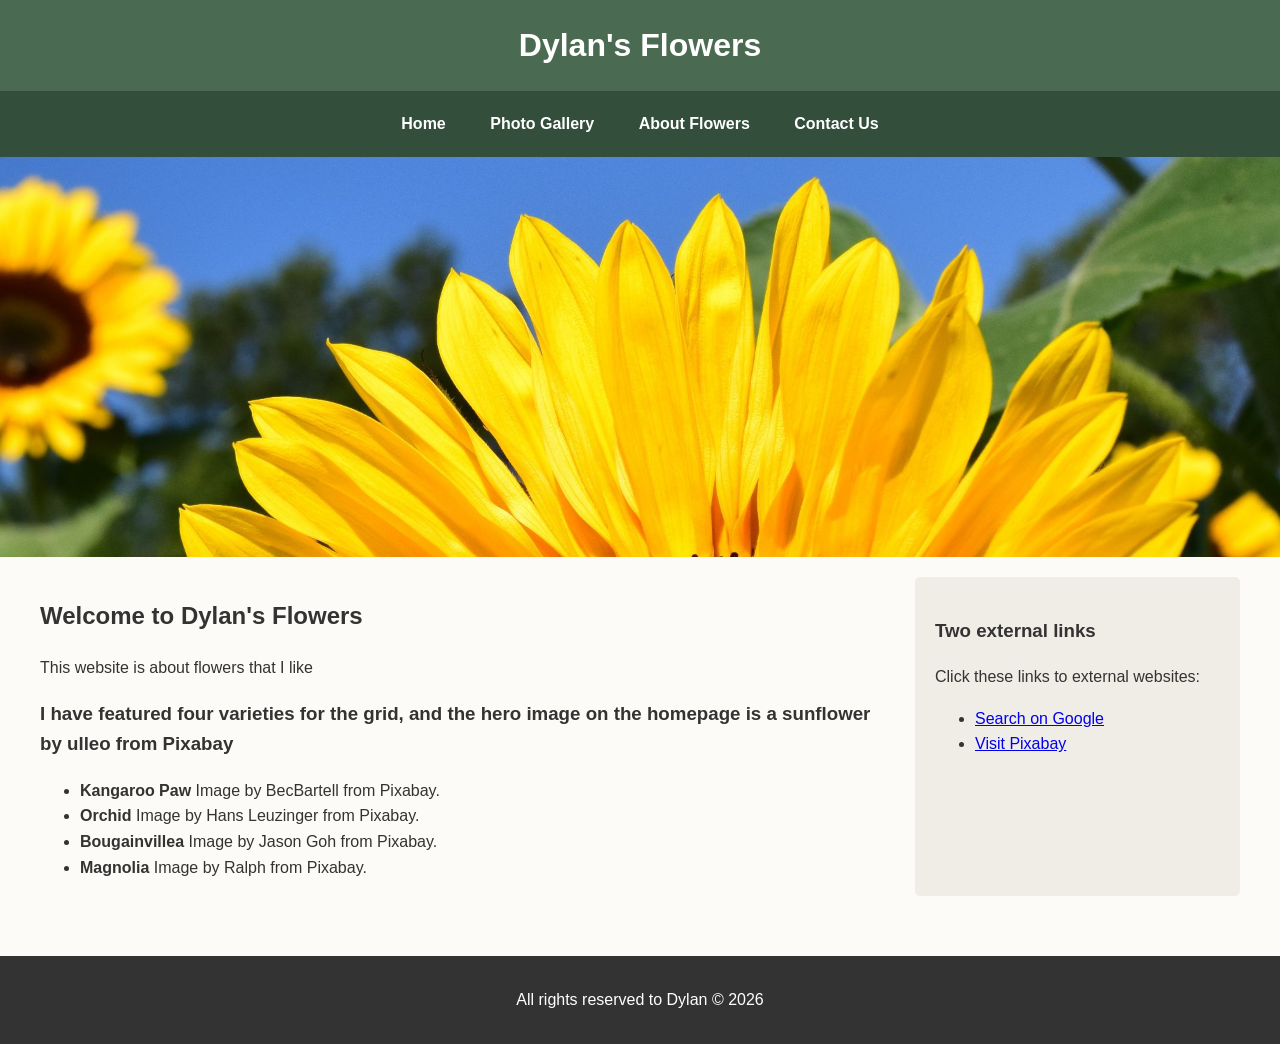
<file: index.html>
<!DOCTYPE html>
<html lang="en">
<head>
<meta charset="UTF-8">
<meta name="viewport" content="width=device-width, initial-scale=1.0">
<meta name="description" content="Explore Dylan's Flowers, a detailed informational website featuring native and exotic floral studies alongside image optimization analysis.">
<title>Dylan's Flowers | Home</title>
<link rel="stylesheet" href="style.css">
</head>
<body>

<header>
<h1>Dylan's Flowers</h1>
</header>

<nav>
<a href="index.html">Home</a>
<a href="photos.html">Photo Gallery</a>
<a href="about.html">About Flowers</a>
<a href="contact.html">Contact Us</a>
</nav>

<!-- High-Resolution Responsive Hero Banner -->

<div class="hero-container">

    <a href="home_page_1x1_no_filter/img_5_sunflower_1920_no_filter.jpg" target="_blank" title="Click to view original 1920px high-resolution asset layout">

        <picture>

            <!-- Large Desktop >1200px wide full resolution  -->

            <source media="(min-width: 1200px)" srcset="home_page_1x1_no_filter/img_5_sunflower_1920_no_filter.jpg">

            <!-- Tablet 768px wide load medium size -->

            <source media="(min-width: 768px)" srcset="home_page_1x1_no_filter/img_5_sunflower_960_no_filter.jpg">

            <!-- Mobile standard load the small asset -->

            <img src="home_page_1x1_no_filter/img_5_sunflower_480_no_filter.jpg" alt="A brilliant high-resolution sunflower close-up hero banner. Click to expand." class="hero-image">

        </picture>

    </a>

</div>



<div class="container">
<main>
<h2>Welcome to Dylan's Flowers</h2>
<p>This website is about flowers that I like</p>
<h3>I have featured four varieties for the grid, and the hero image on the homepage is a sunflower by ulleo from Pixabay</h3>
<ul>
<li><strong>Kangaroo Paw</strong> Image by BecBartell from Pixabay.</li>
<li><strong>Orchid</strong> Image by Hans Leuzinger from Pixabay.</li>
<li><strong>Bougainvillea</strong> Image by Jason Goh from Pixabay.</li>
<li><strong>Magnolia</strong> Image by Ralph from Pixabay.</li>
</ul>
</main>

<aside>
<h3>Two external links</h3>
<p>Click these links to external websites:</p>
<ul>
<li><a href="https://google.com" target="_blank">Search on Google</a></li>
<li><a href="https://pixabay.com" target="_blank">Visit Pixabay</a></li>
</ul>
</aside>
</div>

<footer>
<p>All rights reserved to Dylan &copy; 2026</p>
</footer>

</body>
</html>
</file>
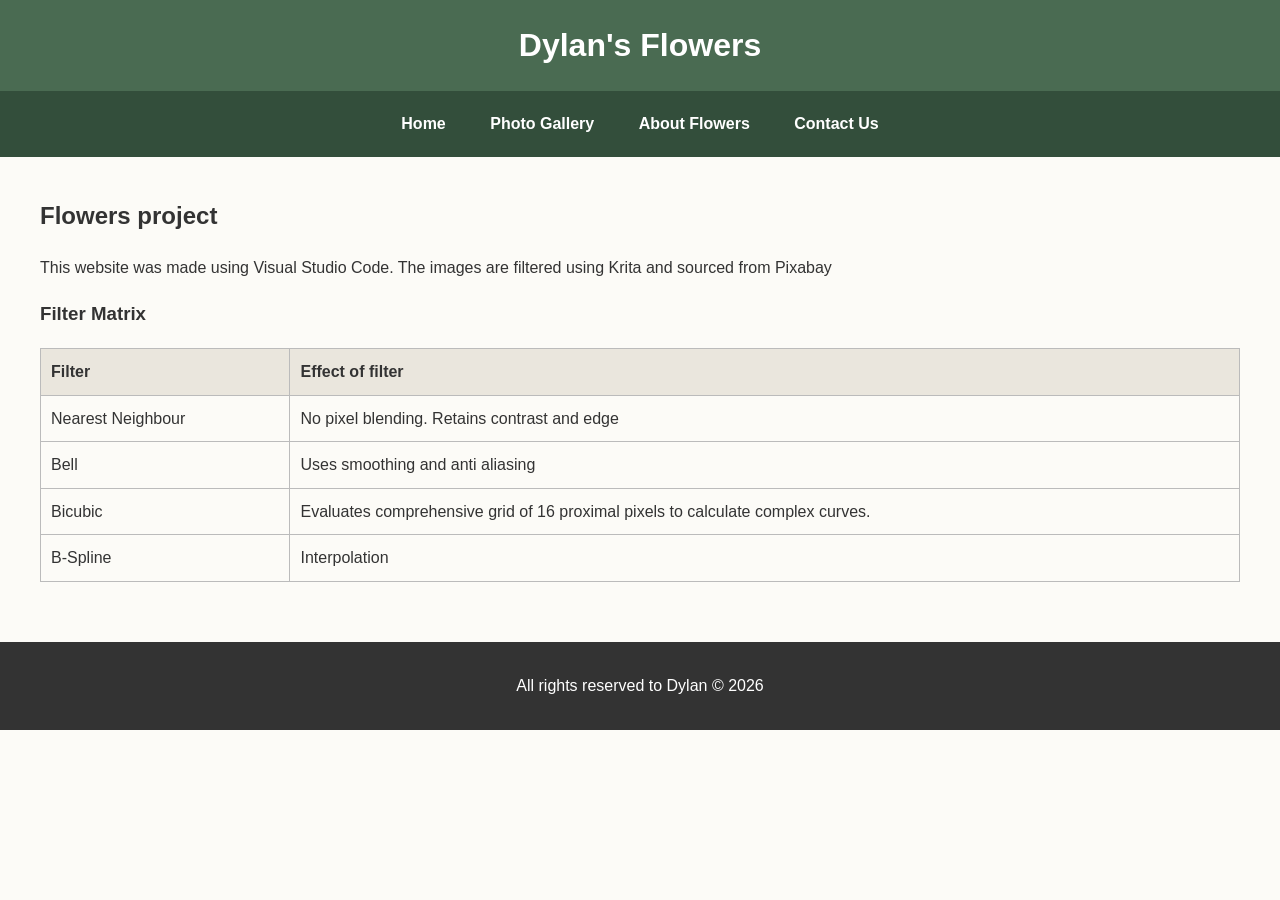
<file: about.html>
<!DOCTYPE html>
<html lang="en">
<head> <meta charset="UTF-8"> <meta name="viewport" content="width=device-width, initial-scale=1.0"> <meta name="description" content="Learn about the technical processes and definitions behind image asset interpolation used on our flower media elements."> <title>Dylan's Flowers | About Technical Specifications</title> <link rel="stylesheet" href="style.css">
</head>
<body>
<header>
<h1>Dylan's Flowers</h1>
</header>

<nav>
<a href="index.html">Home</a>
<a href="photos.html">Photo Gallery</a>
<a href="about.html">About Flowers</a>
<a href="contact.html">Contact Us</a>
</nav>

<div class="container">
<main>
<h2>Flowers project</h2>
<p>This website was made using Visual Studio Code. The images are filtered using Krita and sourced from Pixabay</p>

<h3>Filter Matrix</h3>
<table>
<thead>
<tr>
<th>Filter</th>
<th>Effect of filter</th>
</tr>
</thead>
<tbody>
<tr>
<td>Nearest Neighbour</td>
<td>No pixel blending. Retains contrast and edge</td>
</tr>
<tr>
<td>Bell</td>
<td>Uses smoothing and anti aliasing</td>
</tr>
<tr>
<td>Bicubic</td>
<td>Evaluates comprehensive grid of 16 proximal pixels to calculate complex curves.</td>
</tr>
<tr>
<td>B-Spline</td>
<td>Interpolation</td>
</tr>
</tbody>
</table>
</main>
</div>

<footer>
<p>All rights reserved to Dylan &copy; 2026</p>
</footer>

</body>
</html>
</file>
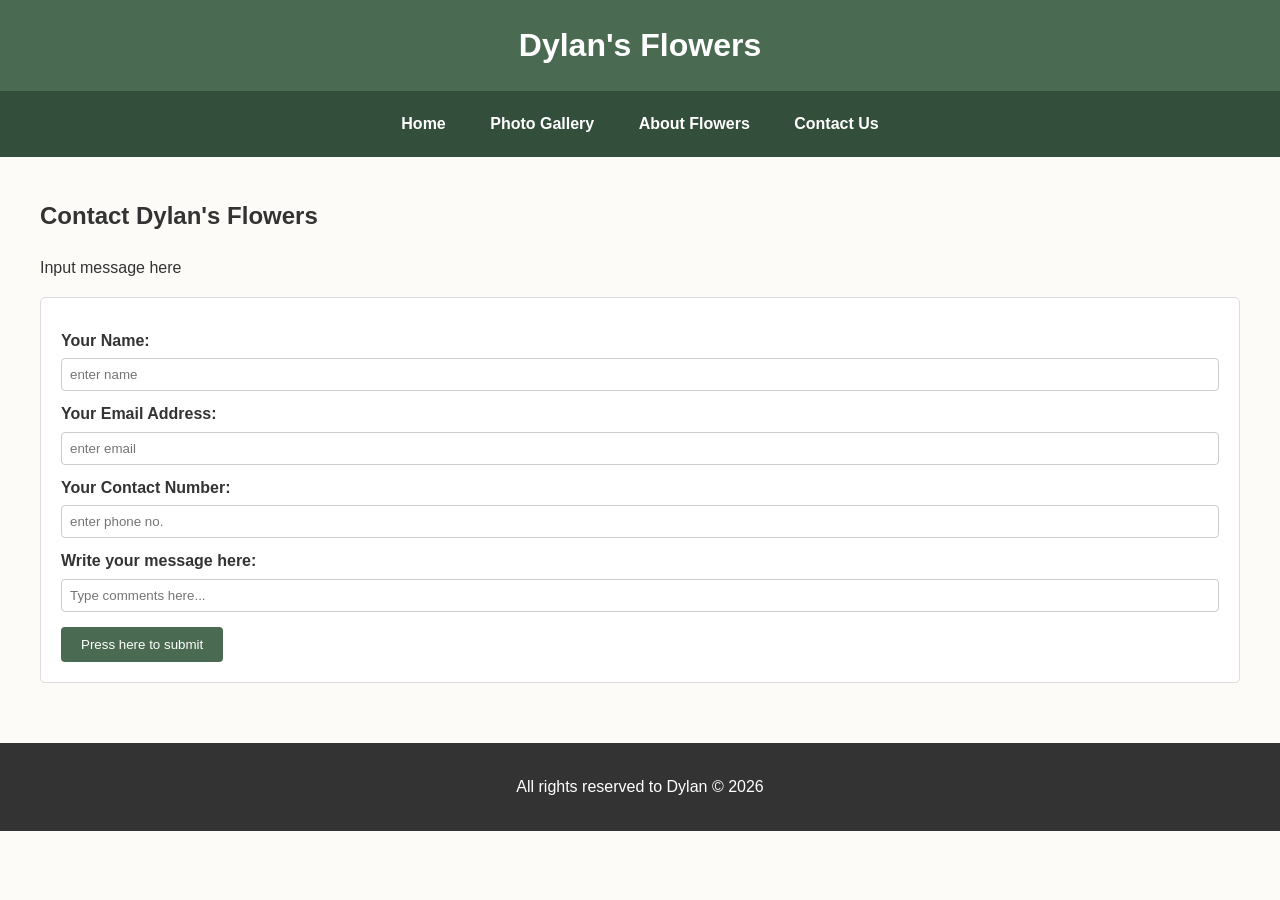
<file: contact.html>
<!DOCTYPE html>
<html lang="en">
<head>
<meta charset="UTF-8">
<meta name="viewport" content="width=device-width, initial-scale=1.0">
<meta name="description" content="Contact Dylan's Flowers project administrators for inquiries regarding botanical media optimization testing.">
<title>Dylan's Flowers | Contact</title>
<link rel="stylesheet" href="style.css">
</head>
<body>

<header>
<h1>Dylan's Flowers</h1>
</header>

<nav>
<a href="index.html">Home</a>
<a href="photos.html">Photo Gallery</a>
<a href="about.html">About Flowers</a>
<a href="contact.html">Contact Us</a>
</nav>

<div class="container">
<main>
<h2>Contact Dylan's Flowers</h2>
<p>Input message here </p>

<form action="#" method="POST">
<label for="fullName">Your Name:</label>
<input type="text" id="fullName" placeholder="enter name" required>

<label for="emailAdd">Your Email Address:</label>
<input type="email" id="emailAdd" placeholder="enter email" required>

<label for="phoneNum">Your Contact Number:</label>
<input type="text" id="phoneNum" placeholder="enter phone no." required>

<label for="msgNotes">Write your message here:</label>
<input type="text" id="msgNotes" placeholder="Type comments here..." required>

<button type="submit">Press here to submit</button>
</form>
</main>
</div>

<footer>
<p>All rights reserved to Dylan &copy; 2026</p>
</footer>

</body>
</html>
</file>
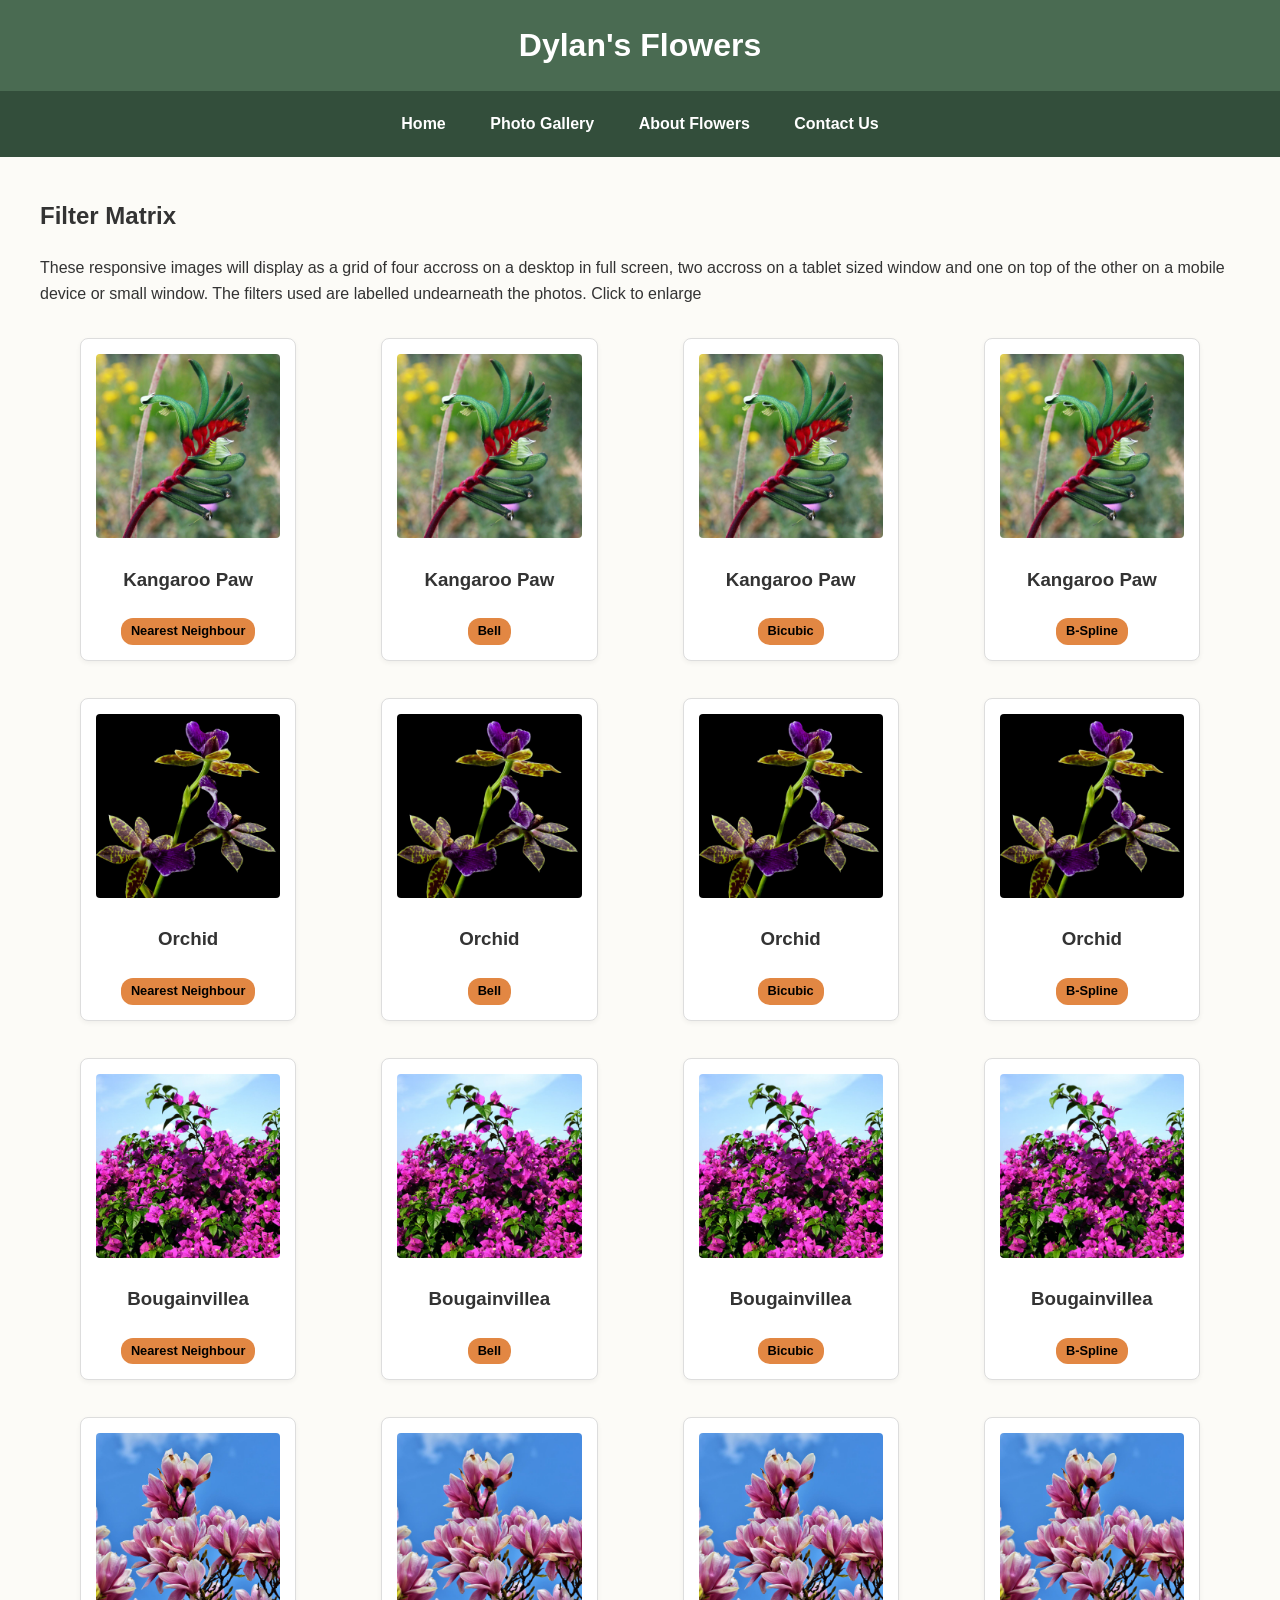
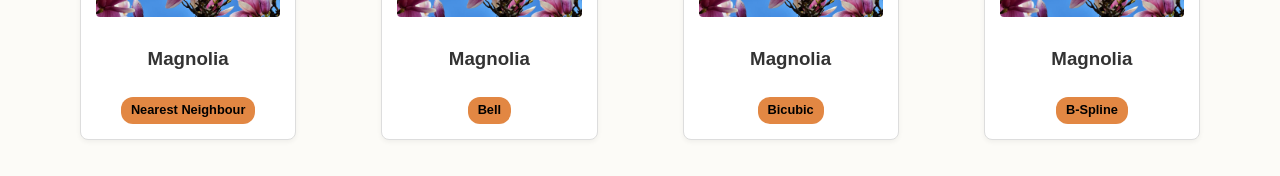
<file: photos.html>
<!DOCTYPE html>
<html lang="en">
<head>
    <meta charset="UTF-8">
    <meta name="viewport" content="width=device-width, initial-scale=1.0">
    <meta name="description" content="Examine our 16-image technical grid contrasting standard image filters across botanical specimens.">
    <title>Dylan's Flowers | Photo Gallery Matrix</title>
    <link rel="stylesheet" href="style.css">
</head>
<body>

    <header>
        <h1>Dylan's Flowers</h1>
    </header>

    <nav>
        <a href="index.html">Home</a>
        <a href="photos.html">Photo Gallery</a>
        <a href="about.html">About Flowers</a>
        <a href="contact.html">Contact Us</a>
    </nav>

    <div class="container">
        <main>
            <h2>Filter Matrix</h2>
            <p>These responsive images will display as a grid of four accross on a desktop in full screen, two accross on a tablet sized window and one on top of the other on a mobile device or small window. The filters used are labelled undearneath the photos. Click to enlarge</p>

            <div class="photo-grid">

                <!-- === 1: KANGAROO PAW === -->
                <figure class="grid-item">
                    <a href="grid_960px_1x1_no_filter/img_1_kangaroo_paw_960_no_filter.jpg" target="_blank" title="Click to enlarge Kangaroo Paw (No Filter)">
                        <img src="grid_960px_1x1_no_filter/img_1_kangaroo_paw_960_no_filter.jpg" alt="Kangaroo Paw flower with No Filter applied">
                    </a>
                    <figcaption>
                        <h3>Kangaroo Paw</h3>
                        <span class="filter-badge">Nearest Neighbour</span>
                    </figcaption>
                </figure>

                <figure class="grid-item">
                    <a href="grid_960px_1x1_bell/img_1_kangaroo_paw_960_bell.jpg" target="_blank" title="Click to enlarge Kangaroo Paw (Bell)">
                        <img src="grid_960px_1x1_bell/img_1_kangaroo_paw_960_bell.jpg" alt="Kangaroo Paw flower with Bell filter applied">
                    </a>
                    <figcaption>
                        <h3>Kangaroo Paw</h3>
                        <span class="filter-badge">Bell</span>
                    </figcaption>
                </figure>

                <figure class="grid-item">
                    <a href="grid_960px_1x1_bicubic/img_1_kangaroo_paw_960_bicubic.jpg" target="_blank" title="Click to enlarge Kangaroo Paw (Bicubic)">
                        <img src="grid_960px_1x1_bicubic/img_1_kangaroo_paw_960_bicubic.jpg" alt="Kangaroo Paw flower with Bicubic filter applied">
                    </a>
                    <figcaption>
                        <h3>Kangaroo Paw</h3>
                        <span class="filter-badge">Bicubic</span>
                    </figcaption>
                </figure>

                <figure class="grid-item">
                    <a href="grid_960px_1x1_bspline/img_1_kangaroo_paw_960_bspline.jpg" target="_blank" title="Click to enlarge Kangaroo Paw (B-Spline)">
                        <img src="grid_960px_1x1_bspline/img_1_kangaroo_paw_960_bspline.jpg" alt="Kangaroo Paw flower with B-Spline filter applied">
                    </a>
                    <figcaption>
                        <h3>Kangaroo Paw</h3>
                        <span class="filter-badge">B-Spline</span>
                    </figcaption>
                </figure>

                <!-- === 2: ORCHID === -->
                <figure class="grid-item">
                    <a href="grid_960px_1x1_no_filter/img_2_orchid_960_no_filter.jpg" target="_blank" title="Click to enlarge Orchid (No Filter)">
                        <img src="grid_960px_1x1_no_filter/img_2_orchid_960_no_filter.jpg" alt="Orchid flower with No Filter applied">
                    </a>
                    <figcaption>
                        <h3>Orchid</h3>
                        <span class="filter-badge">Nearest Neighbour</span>
                    </figcaption>
                </figure>

                <figure class="grid-item">
                    <a href="grid_960px_1x1_bell/img_2_orchid_960_bell.jpg" target="_blank" title="Click to enlarge Orchid (Bell)">
                        <img src="grid_960px_1x1_bell/img_2_orchid_960_bell.jpg" alt="Orchid flower with Bell filter applied">
                    </a>
                    <figcaption>
                        <h3>Orchid</h3>
                        <span class="filter-badge">Bell</span>
                    </figcaption>
                </figure>

                <figure class="grid-item">
                    <a href="grid_960px_1x1_bicubic/img_2_orchid_960_bicubic.jpg" target="_blank" title="Click to enlarge Orchid (Bicubic)">
                        <img src="grid_960px_1x1_bicubic/img_2_orchid_960_bicubic.jpg" alt="Orchid flower with Bicubic filter applied">
                    </a>
                    <figcaption>
                        <h3>Orchid</h3>
                        <span class="filter-badge">Bicubic</span>
                    </figcaption>
                </figure>

                <figure class="grid-item">
                    <a href="grid_960px_1x1_bspline/img_2_orchid_960_bspline.jpg" target="_blank" title="Click to enlarge Orchid (B-Spline)">
                        <img src="grid_960px_1x1_bspline/img_2_orchid_960_bspline.jpg" alt="Orchid flower with B-Spline filter applied">
                    </a>
                    <figcaption>
                        <h3>Orchid</h3>
                        <span class="filter-badge">B-Spline</span>
                    </figcaption>
                </figure>
             <!-- === 3: BOUGAINVILLEA === -->
             <figure class="grid-item">
                <a href="grid_960px_1x1_no_filter/img_3_bougainvillea_960_no_filter.jpg" target="_blank" title="Click to enlarge Bougainvillea (No Filter)">
                    <img src="grid_960px_1x1_no_filter/img_3_bougainvillea_960_no_filter.jpg" alt="Bougainvillea plant with No Filter applied">
                </a>
                <figcaption>
                    <h3>Bougainvillea</h3>
                    <span class="filter-badge">Nearest Neighbour</span>
                </figcaption>
            </figure>

            <figure class="grid-item">
                <a href="grid_960px_1x1_bell/img_3_bougainvillea_960_bell.jpg" target="_blank" title="Click to enlarge Bougainvillea (Bell)">
                    <img src="grid_960px_1x1_bell/img_3_bougainvillea_960_bell.jpg" alt="Bougainvillea plant with Bell filter applied">
                </a>
                <figcaption>
                    <h3>Bougainvillea</h3>
                    <span class="filter-badge">Bell</span>
                </figcaption>
            </figure>

            <figure class="grid-item">
                <a href="grid_960px_1x1_bicubic/img_3_bougainvillea_960_bicubic.jpg" target="_blank" title="Click to enlarge Bougainvillea (Bicubic)">
                    <img src="grid_960px_1x1_bicubic/img_3_bougainvillea_960_bicubic.jpg" alt="Bougainvillea plant with Bicubic filter applied">
                </a>
                <figcaption>
                    <h3>Bougainvillea</h3>
                    <span class="filter-badge">Bicubic</span>
                </figcaption>
            </figure>

            <figure class="grid-item">
                <a href="grid_960px_1x1_bspline/img_3_bougainvillea_960_bspline.jpg" target="_blank" title="Click to enlarge Bougainvillea (B-Spline)">
                    <img src="grid_960px_1x1_bspline/img_3_bougainvillea_960_bspline.jpg" alt="Bougainvillea plant with B-Spline filter applied">
                </a>
                <figcaption>
                    <h3>Bougainvillea</h3>
                    <span class="filter-badge">B-Spline</span>
                </figcaption>
            </figure>

            <!-- === 4: MAGNOLIA === -->
            <figure class="grid-item">
                <a href="grid_960px_1x1_no_filter/img_4_magnolia_960_no_filter.jpg" target="_blank" title="Click to enlarge Magnolia (No Filter)">
                    <img src="grid_960px_1x1_no_filter/img_4_magnolia_960_no_filter.jpg" alt="Magnolia flower with No Filter applied">
                </a>
                <figcaption>
                    <h3>Magnolia</h3>
                    <span class="filter-badge">Nearest Neighbour</span>
                </figcaption>
            </figure>

            <figure class="grid-item">
                <a href="grid_960px_1x1_bell/img_4_magnolia_960_bell.jpg" target="_blank" title="Click to enlarge Magnolia (Bell)">
                    <img src="grid_960px_1x1_bell/img_4_magnolia_960_bell.jpg" alt="Magnolia flower with Bell filter applied">
                </a>
                <figcaption>
                    <h3>Magnolia</h3>
                    <span class="filter-badge">Bell</span>
                </figcaption>
            </figure>

            <figure class="grid-item">
                <a href="grid_960px_1x1_bicubic/img_4_magnolia_960_bicubic.jpg" target="_blank" title="Click to enlarge Magnolia (Bicubic)">
                    <img src="grid_960px_1x1_bicubic/img_4_magnolia_960_bicubic.jpg" alt="Magnolia flower with Bicubic filter applied">
                </a>
                <figcaption>
                    <h3>Magnolia</h3>
                    <span class="filter-badge">Bicubic</span>
                </figcaption>
            </figure>

            <figure class="grid-item">
                <a href="grid_960px_1x1_bspline/img_4_magnolia_960_bspline.jpg" target="_blank" title="Click to enlarge Magnolia (B-Spline)">
                    <img src="grid_960px_1x1_bspline/img_4_magnolia_960_bspline.jpg" alt="Magnolia flower with B-Spline filter applied">
                </a>
                <figcaption>
                    <h3>Magnolia</h3>
                    <span class="filter-badge">B-Spline</span>
                </figcaption>
            </figure>

        </div> <!-- Closes .photo-grid -->
    </main>
</div> <!-- Closes .container -->

</body>
</html>
</file>
<file: style.css>
/* 1.Styling */

body {

    font-family: Arial, sans-serif;

    margin: 0;

    padding: 0;

    line-height: 1.6;

    background-color: #fcfbf7;

    color: #333;

}


header {

    background-color: #4a6b52;

    color: white;

    padding: 20px;

    text-align: center;

}


header h1 {

    margin: 0;

}


/* 2.Navigation*/

nav {

    background-color: #334e3b;

    text-align: center;

    padding: 10px 0;

}


nav a {

    color: white;

    text-decoration: none;

    padding: 10px 20px;

    display: inline-block;

    font-weight: bold;

}


nav a:hover {

    background-color: #4a6b52;

}


/* 3.Hero Image*/

.hero-container {

    width: 100%;

    max-height: 400px; /* banner */

    background-color: #fcfbf7;

    text-align: center;

    overflow: hidden; /* overflow */

}


.hero-container a {

    display: block;

    width: 100%;

    height: 100%;

    text-decoration: none;

}


.hero-image {

    width: 100%;

    height: 100%;

    max-width: 100%;

    display: block;

    margin: 0 auto;

    object-fit: cover; /* Crops */

}






/* 4.Layout */

.container {

    display: flex;

    flex-direction: column;

    padding: 20px;

    max-width: 1200px;

    margin: 0 auto;

}


main {

    width: 100%;

}


aside {

    width: 100%;

    background-color: #f0ede6;

    padding: 20px;

    margin-top: 20px;

    box-sizing: border-box;

    border-radius: 5px;

}


/* 5. PHOTO GRID 1 Column x 16 Rows */

.photo-grid {

    display: grid;

    grid-template-columns: 1fr; /* 1 photo per row on mobile */

    gap: 5px;

    margin-top: 5px;

}


.grid-item {

    background: white;

    border: 1px solid #ddd;

    border-radius: 8px;

    padding: 15px;

    box-shadow: 0 2px 5px rgba(0,0,0,0.05);

    text-align: center;

}


.grid-item a {

    display: block;

    text-decoration: none;

    color: inherit;

}


.grid-item img {

    width: 100%;

    height: auto;

    object-fit: cover;

    border-radius: 4px;

    transition: transform 0.2s ease;

}


/* clickable */

.grid-item img:hover {

    transform: scale(1.02);

}


.grid-item figcaption {

    margin-top: 10px;

}


.filter-badge {

    display: inline-block;

    background-color: #e28743;

    color: black;

    padding: 3px 10px;

    border-radius: 12px;

    font-size: 0.8rem;

    font-weight: bold;

    margin-top: 5px;

}


/* 6.Table Styles */

form {

    background: white;

    padding: 20px;

    border-radius: 5px;

    border: 1px solid #ddd;

}


form label {

    display: block;

    margin-top: 10px;

    font-weight: bold;

}


form input[type="text"], form input[type="email"] {

    width: 100%;

    padding: 8px;

    margin-top: 5px;

    box-sizing: border-box;

    border: 1px solid #ccc;

    border-radius: 4px;

}


form button {

    margin-top: 15px;

    padding: 10px 20px;

    background-color: #4a6b52;

    color: white;

    border: none;

    border-radius: 4px;

    cursor: pointer;

}


table {

    width: 100%;

    border-collapse: collapse;

    margin-top: 15px;

}


table, th, td {

    border: 1px solid #bbb;

}


th, td {

    padding: 10px;

    text-align: left;

}


th {

    background-color: #eae6dd;

}


footer {

    background-color: #333;

    color: white;

    text-align: center;

    padding: 15px;

    margin-top: 40px;

}


/* 

   7.>768px

   Layout switches*/

@media (min-width: 768px) {

    .container {

        flex-direction: row;

    }

    main {

        flex: 3;

    }

    aside {

        flex: 1;

        margin-top: 0;

        margin-left: 20px;

    }

    .photo-grid {

        grid-template-columns: repeat(2, 1fr); /* Two photos next to each other */

    }

}


/* 

   8. 

switches to 4 Columns x 4 Rows

   */

@media (min-width: 1200px) {

    .photo-grid {

        grid-template-columns: repeat(4, 1fr); /* Four photos next to each other */

    }

}
</file>
